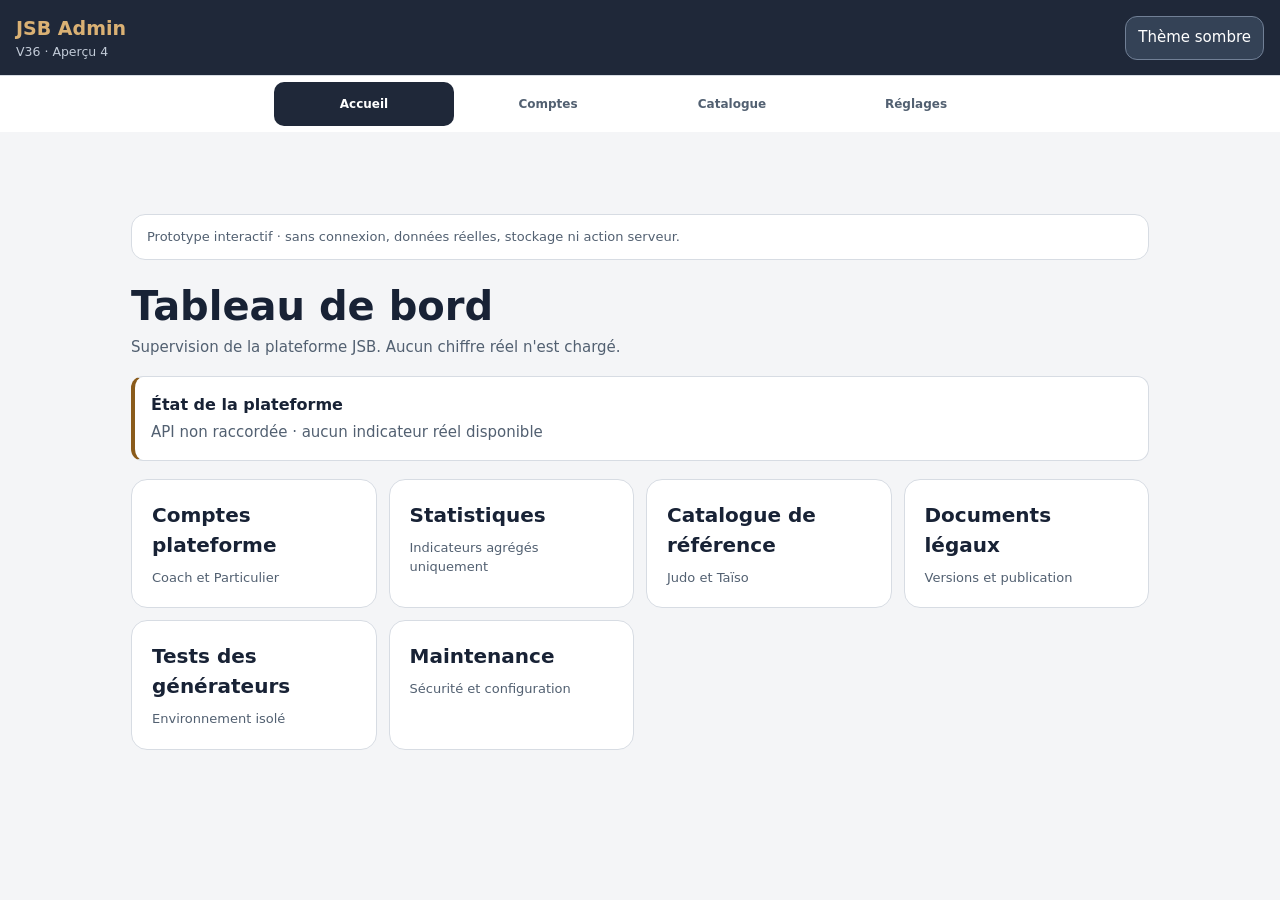
<file: apps/admin/index.html>
<!doctype html><html lang="fr"><head><meta charset="utf-8"><meta name="viewport" content="width=device-width,initial-scale=1,viewport-fit=cover"><meta name="robots" content="noindex,nofollow"><meta http-equiv="Content-Security-Policy" content="default-src 'none'; style-src 'unsafe-inline'; script-src 'unsafe-inline'; connect-src 'none'; form-action 'none'; base-uri 'none'"><title>JSB Admin — Aperçu V36</title><style>:root{color-scheme:light dark;--bg:#f4f5f7;--surface:#fff;--ink:#182235;--muted:#526071;--line:#d7dce3;--accent:#8a5b1b;--gold:#dab174;--nav:#1f2839;--green:#0f766e;--blue:#1d4ed8}html[data-theme=dark]{color-scheme:dark;--bg:#10151d;--surface:#1b2432;--ink:#f0f2f5;--muted:#aab5c4;--line:#354052;--accent:#e2bd84}*{box-sizing:border-box}body{margin:0;background:var(--bg);color:var(--ink);font:15px/1.5 system-ui,-apple-system,sans-serif}button{font:inherit;cursor:pointer;min-height:44px;color:inherit}button:focus-visible{outline:3px solid var(--accent);outline-offset:3px}header{background:var(--nav);color:#fff;padding:calc(14px + env(safe-area-inset-top)) 20px 14px;display:flex;align-items:center;justify-content:space-between;gap:12px}header strong{font-size:19px;color:var(--gold)}header small{display:block;color:#c2cbd8}header button{background:#344256;border:1px solid #718096;border-radius:12px;color:#fff;padding:8px 12px}main{max-width:1050px;margin:auto;padding:20px 18px 110px}aside{border:1px solid var(--line);padding:12px 15px;border-radius:14px;color:var(--muted);font-size:13px;background:var(--surface)}h1{font-size:clamp(27px,5vw,40px);line-height:1.1;margin:24px 0 8px}h2{font-size:19px;margin:24px 0 12px}p{margin:0 0 12px;color:var(--muted)}.grid{display:grid;grid-template-columns:repeat(auto-fit,minmax(min(240px,100%),1fr));gap:12px}.card{display:flex;flex-direction:column;align-items:flex-start;text-align:left;gap:8px;background:var(--surface);border:1px solid var(--line);border-radius:16px;padding:20px;min-height:112px;width:100%}.card strong{font-size:20px}.card small{color:var(--muted);font-size:13px}.card .mark{color:var(--accent);font-size:12px;font-weight:700;letter-spacing:.06em}.card.judo,.card.taiso{color:white;border:0;min-height:148px}.card.judo{background:var(--blue)}.card.taiso{background:var(--green)}.card.judo small,.card.taiso small,.card.judo .mark,.card.taiso .mark{color:white}.row{display:flex;flex-wrap:wrap;gap:8px;margin:14px 0}.pill{border:1px solid var(--line);background:var(--surface);border-radius:100px;padding:8px 16px}.pill[aria-pressed=true]{background:var(--nav);color:white;border-color:var(--nav)}.back{border:0;background:none;color:var(--accent);padding:0 10px 0 0;font-weight:650}nav{position:fixed;bottom:0;left:0;right:0;display:flex;justify-content:center;gap:4px;background:var(--surface);border-top:1px solid var(--line);padding:6px 8px calc(6px + env(safe-area-inset-bottom));z-index:2}nav button{flex:1;max-width:180px;background:none;border:0;border-radius:10px;font-size:12px;color:var(--muted);font-weight:600}nav button[aria-current=page]{background:var(--nav);color:white}#status{min-height:20px;margin-top:16px;font-size:13px;color:var(--muted)}@media(min-width:850px){nav{position:sticky;top:0;bottom:auto;order:-1}main{padding-bottom:40px}}@media(prefers-reduced-motion:no-preference){#view{animation:enter .2s ease-out}@keyframes enter{from{opacity:.55;transform:translateX(9px)}to{opacity:1;transform:none}}}.summary{background:var(--surface);border:1px solid var(--line);border-left:4px solid var(--accent);padding:16px;border-radius:12px;margin:18px 0}.summary p{margin:4px 0 0}.summary strong{font-size:16px}.card:active{transform:scale(.985)}@media(prefers-reduced-motion:reduce){.card:active{transform:none}}/* Safe areas and one scroll surface; desktop navigation precedes content. */
header{padding-left:max(16px,env(safe-area-inset-left));padding-right:max(16px,env(safe-area-inset-right))}
main{width:100%;padding-left:max(16px,env(safe-area-inset-left));padding-right:max(16px,env(safe-area-inset-right));padding-bottom:calc(100px + env(safe-area-inset-bottom))}
nav{padding-left:max(8px,env(safe-area-inset-left));padding-right:max(8px,env(safe-area-inset-right))}
nav button{min-width:0;overflow-wrap:anywhere;line-height:1.2}
.card{overflow-wrap:anywhere;min-width:0}
#view h1:focus{outline:none}
@media(min-width:850px){body{display:grid;grid-template-areas:"header" "nav" "main";grid-template-rows:auto auto 1fr;min-height:100vh}header{grid-area:header}nav{grid-area:nav;position:sticky;top:0;bottom:auto;order:0}main{grid-area:main;padding-bottom:40px}}
@media(max-height:450px) and (max-width:849px){main{padding-top:12px}header{padding-top:max(8px,env(safe-area-inset-top));padding-bottom:8px}}
</style></head><body><header><div><strong>JSB Admin</strong><small>V36 · Aperçu 4</small></div><button id="theme" aria-label="Changer le thème">Thème</button></header><main><aside>Prototype interactif · sans connexion, données réelles, stockage ni action serveur.</aside><div id="view"></div><p id="status" role="status"></p></main><nav aria-label="Navigation principale"></nav><script>
'use strict';
const pages={"home":{"title":"Tableau de bord","desc":"Supervision de la plateforme JSB. Aucun chiffre réel n'est chargé.","items":[["accounts","Comptes plateforme","Coach et Particulier"],["stats","Statistiques","Indicateurs agrégés uniquement"],["catalogue","Catalogue de référence","Judo et Taïso"],["legal","Documents légaux","Versions et publication"],["tests","Tests des générateurs","Environnement isolé"],["maintenance","Maintenance","Sécurité et configuration"]]},"accounts":{"title":"Comptes plateforme","desc":"Gestion des métadonnées de comptes, sans accès aux clubs.","items":[["coaches","Comptes Coach","Métadonnées de plateforme uniquement"],["individuals","Comptes Particulier","Métadonnées de plateforme uniquement"],["detail","Suspension et réactivation","Actions indisponibles en prévisualisation"]]},"stats":{"title":"Statistiques","desc":"Aucune statistique réelle ni donnée individuelle de club.","items":[["activeStats","Comptes actifs","Coach et Particulier"],["registrationStats","Inscriptions","Évolution agrégée"],["usageStats","Usage agrégé","Aucun contenu privé"]]},"catalogue":{"title":"Catalogue de référence","desc":"Gestion des référentiels distincts.","items":[["judoRef","Catalogue Judo","Non validé pour intégration","judo"],["taisoRef","Catalogue Taïso","Référentiel à raccorder","taiso"]]},"legal":{"title":"Documents légaux","desc":"Aucun texte légal fictif ne sera publié.","items":[["detail","CGU","Brouillons et versions à raccorder"],["detail","Confidentialité","Brouillons et versions à raccorder"],["detail","CGV","Désactivées tant que le modèle commercial est indéfini"]]},"tests":{"title":"Tests des générateurs","desc":"Recette isolée des données des utilisateurs.","items":[["detail","Judo","Test à raccorder"],["detail","Taïso","Test à raccorder"]]},"maintenance":{"title":"Maintenance","desc":"Configuration et sécurité de la plateforme.","items":[["detail","Authentification renforcée","MFA à raccorder"],["detail","Journal administratif","À raccorder"],["theme","Accessibilité","Thème clair ou sombre"],["detail","État du serveur","Aucune connexion réelle"],["detail","Sauvegardes plateforme","Politique et accès à définir"]]},"coaches":{"title":"Comptes Coach","desc":"La liste sera disponible après connexion à l'API. Aucun licencié ni donnée de club.","items":[],"filters":["Tous","Actifs","En attente","Suspendus"]},"individuals":{"title":"Comptes Particulier","desc":"La liste sera disponible après connexion à l'API. Aucun historique personnel ni séance privée.","items":[],"filters":["Tous","Actifs","En attente","Suspendus"]},"activeStats":{"title":"Comptes actifs","desc":"Répartition des comptes par profil et état.","items":[],"metrics":["Coachs actifs","Particuliers actifs","Comptes suspendus"]},"registrationStats":{"title":"Inscriptions","desc":"Indicateurs de création et de confirmation des comptes.","items":[],"metrics":["Nouvelles inscriptions","Comptes confirmés","Comptes en attente"]},"usageStats":{"title":"Usage agrégé","desc":"Indicateurs sans données individuelles ni contenu de séance.","items":[],"metrics":["Utilisation Judo","Utilisation Taïso","Utilisateurs actifs"]},"judoRef":{"title":"Catalogue Judo","desc":"La base spécifique Judo reste en construction. Aucun import de candidats non validés.","items":[["detail","Contrôles pédagogiques","Compétence, rôle, prérequis, opposition, organisation et durée"],["detail","Import de référence","Indisponible avant validation du catalogue"]]},"taisoRef":{"title":"Catalogue Taïso","desc":"Gestion indépendante du référentiel de préparation physique.","items":[["detail","Importer le catalogue","Import à raccorder"],["detail","Contrôles structurels","Validation et exclusions"],["detail","Historique des versions","Traçabilité des imports à raccorder"]]}},tabs=[["home","Accueil"],["accounts","Comptes"],["catalogue","Catalogue"],["maintenance","Réglages"]],isPublic=false;
let profile='coach',current='home',detailTitle='',detailDesc='';const history=[];
const view=document.querySelector('#view'),status=document.querySelector('#status'),nav=document.querySelector('nav');
const el=(tag,text,cls)=>{const n=document.createElement(tag);if(text)n.textContent=text;if(cls)n.className=cls;return n};
function updateThemeLabel(){const button=document.querySelector('#theme'),label=document.documentElement.dataset.theme==='dark'?'Thème clair':'Thème sombre';button.textContent=label;button.setAttribute('aria-label','Activer le '+label.toLowerCase())}
function theme(){const root=document.documentElement;root.dataset.theme=root.dataset.theme==='dark'?'light':'dark';updateThemeLabel()}
document.documentElement.dataset.theme=matchMedia('(prefers-color-scheme: dark)').matches?'dark':'light';updateThemeLabel();document.querySelector('#theme').addEventListener('click',theme);
function render(key,focus=false,back=false){
 if(isPublic&&profile==='individual'&&key==='club')key='personal';
 if(!Object.hasOwn(pages,key)&&key!=='detail')key='home';if(!back&&key!==current)history.push(current);current=key;view.replaceChildren();status.textContent='';
 if(key!=='home'){const b=el('button','‹ Retour','back');b.addEventListener('click',()=>render(history.pop()||'home',true,true));view.append(b)}
 const p=pages[key]||{title:detailTitle,desc:detailDesc,items:[]};const heading=el('h1',p.title);heading.tabIndex=-1;view.append(heading,el('p',p.desc));
 if(key==='home'){const info=el('section','','summary');info.append(el('strong','État de la plateforme'),el('p','API non raccordée · aucun indicateur réel disponible'));view.append(info)}
 if(p.filters){const group=el('div','','row');group.setAttribute('role','group');group.setAttribute('aria-label','Filtrer les comptes');const message=el('p','Aucun résultat disponible : API non raccordée.');for(const name of p.filters){const b=el('button',name,'pill');b.setAttribute('aria-pressed',String(name==='Tous'));b.addEventListener('click',()=>{for(const other of group.children)other.setAttribute('aria-pressed',String(other===b));message.textContent='Filtre : '+name+' — données indisponibles (API non raccordée).'});group.append(b)}view.append(group,message)}
 if(p.metrics){const group=el('div','','grid');for(const label of p.metrics){const tile=el('section','','summary');tile.append(el('strong',label),el('p','— · Non disponible'));group.append(tile)}view.append(group)}
 const grid=el('div','','grid');let items=p.items;
 if(isPublic&&key==='home'&&profile==='individual')items=items.map(i=>i[0]==='club'?['personal','Suivi personnel','Mes entraînements et mon historique']:i);
 for(const [dest,title,desc,color] of items){const b=el('button','','card'+(color?' '+color:''));if(color)b.append(el('span',color.toUpperCase(),'mark'));b.append(el('strong',title),el('small',desc));b.addEventListener('click',()=>{if(dest==='theme'){theme();return}if(isPublic&&(dest==='coach'||dest==='individual')){setProfile(dest);return}if(dest==='detail'){detailTitle=title;detailDesc=desc;render('detail',true);status.textContent='Fonction non connectée dans cette prévisualisation.';return}render(dest,true)});grid.append(b)}
 view.append(grid);for(const b of nav.children){if(b.dataset.page===key)b.setAttribute('aria-current','page');else b.removeAttribute('aria-current')}if(focus){heading.focus({preventScroll:true});window.scrollTo(0,0)}
}
function setProfile(p){if(!isPublic||!['coach','individual'].includes(p))return;profile=p;history.length=0;for(const b of document.querySelectorAll('[data-profile]'))b.setAttribute('aria-pressed',String(b.dataset.profile===p));render('home',true,true);status.textContent='Profil de démonstration : '+(p==='coach'?'Coach':'Particulier')+'. Aucune session réelle.'}
for(const b of document.querySelectorAll('[data-profile]'))b.addEventListener('click',()=>setProfile(b.dataset.profile));
for(const [key,label] of tabs){const b=el('button',label);b.dataset.page=key;b.addEventListener('click',()=>{history.length=0;render(key,true,true)});nav.append(b)}render('home');
</script></body></html>
</file>
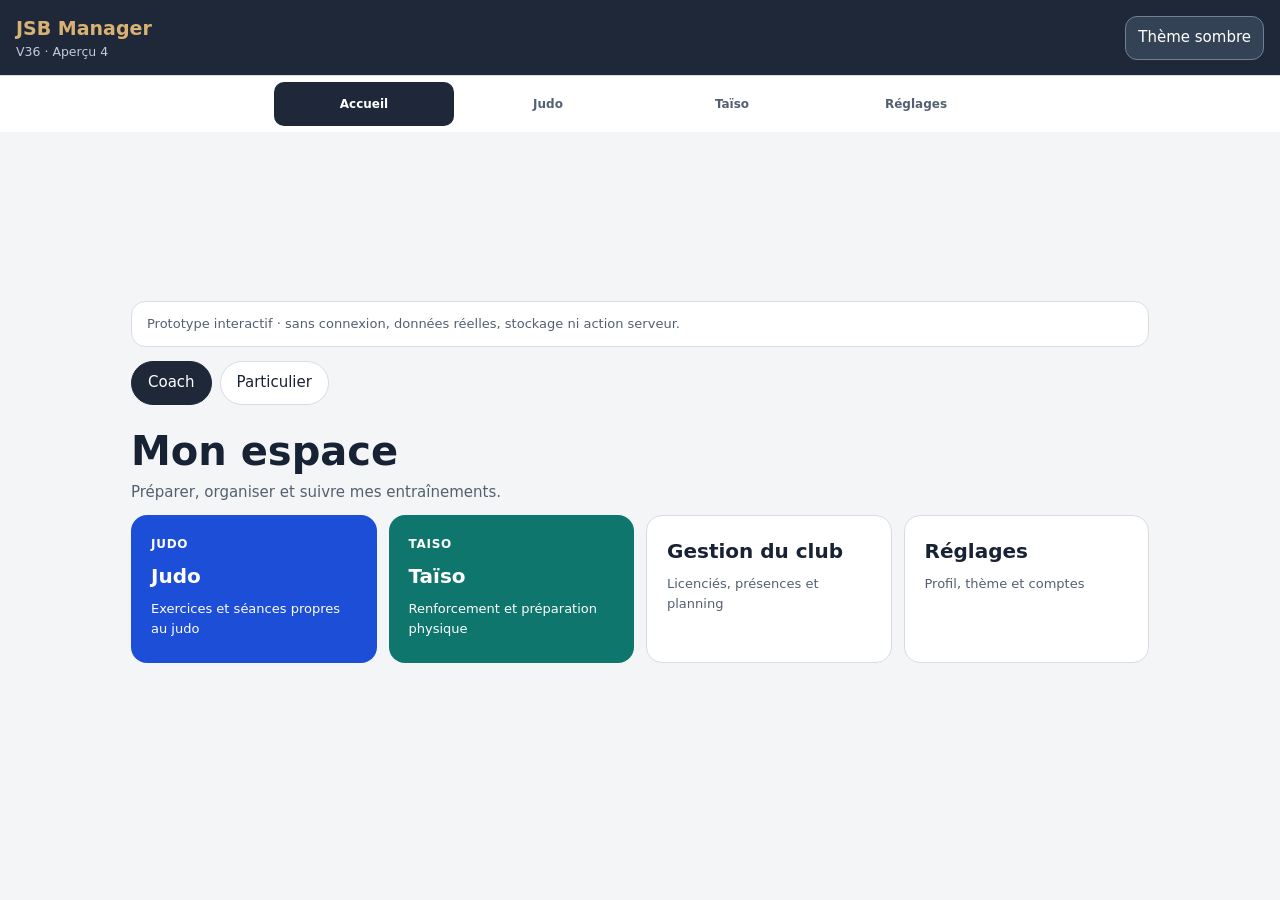
<file: apps/public/index.html>
<!doctype html><html lang="fr"><head><meta charset="utf-8"><meta name="viewport" content="width=device-width,initial-scale=1,viewport-fit=cover"><meta name="robots" content="noindex,nofollow"><meta http-equiv="Content-Security-Policy" content="default-src 'none'; style-src 'unsafe-inline'; script-src 'unsafe-inline'; connect-src 'none'; form-action 'none'; base-uri 'none'"><title>JSB Manager — Aperçu V36</title><style>:root{color-scheme:light dark;--bg:#f4f5f7;--surface:#fff;--ink:#182235;--muted:#526071;--line:#d7dce3;--accent:#8a5b1b;--gold:#dab174;--nav:#1f2839;--green:#0f766e;--blue:#1d4ed8}html[data-theme=dark]{color-scheme:dark;--bg:#10151d;--surface:#1b2432;--ink:#f0f2f5;--muted:#aab5c4;--line:#354052;--accent:#e2bd84}*{box-sizing:border-box}body{margin:0;background:var(--bg);color:var(--ink);font:15px/1.5 system-ui,-apple-system,sans-serif}button{font:inherit;cursor:pointer;min-height:44px;color:inherit}button:focus-visible{outline:3px solid var(--accent);outline-offset:3px}header{background:var(--nav);color:#fff;padding:calc(14px + env(safe-area-inset-top)) 20px 14px;display:flex;align-items:center;justify-content:space-between;gap:12px}header strong{font-size:19px;color:var(--gold)}header small{display:block;color:#c2cbd8}header button{background:#344256;border:1px solid #718096;border-radius:12px;color:#fff;padding:8px 12px}main{max-width:1050px;margin:auto;padding:20px 18px 110px}aside{border:1px solid var(--line);padding:12px 15px;border-radius:14px;color:var(--muted);font-size:13px;background:var(--surface)}h1{font-size:clamp(27px,5vw,40px);line-height:1.1;margin:24px 0 8px}h2{font-size:19px;margin:24px 0 12px}p{margin:0 0 12px;color:var(--muted)}.grid{display:grid;grid-template-columns:repeat(auto-fit,minmax(min(240px,100%),1fr));gap:12px}.card{display:flex;flex-direction:column;align-items:flex-start;text-align:left;gap:8px;background:var(--surface);border:1px solid var(--line);border-radius:16px;padding:20px;min-height:112px;width:100%}.card strong{font-size:20px}.card small{color:var(--muted);font-size:13px}.card .mark{color:var(--accent);font-size:12px;font-weight:700;letter-spacing:.06em}.card.judo,.card.taiso{color:white;border:0;min-height:148px}.card.judo{background:var(--blue)}.card.taiso{background:var(--green)}.card.judo small,.card.taiso small,.card.judo .mark,.card.taiso .mark{color:white}.row{display:flex;flex-wrap:wrap;gap:8px;margin:14px 0}.pill{border:1px solid var(--line);background:var(--surface);border-radius:100px;padding:8px 16px}.pill[aria-pressed=true]{background:var(--nav);color:white;border-color:var(--nav)}.back{border:0;background:none;color:var(--accent);padding:0 10px 0 0;font-weight:650}nav{position:fixed;bottom:0;left:0;right:0;display:flex;justify-content:center;gap:4px;background:var(--surface);border-top:1px solid var(--line);padding:6px 8px calc(6px + env(safe-area-inset-bottom));z-index:2}nav button{flex:1;max-width:180px;background:none;border:0;border-radius:10px;font-size:12px;color:var(--muted);font-weight:600}nav button[aria-current=page]{background:var(--nav);color:white}#status{min-height:20px;margin-top:16px;font-size:13px;color:var(--muted)}@media(min-width:850px){nav{position:sticky;top:0;bottom:auto;order:-1}main{padding-bottom:40px}}@media(prefers-reduced-motion:no-preference){#view{animation:enter .2s ease-out}@keyframes enter{from{opacity:.55;transform:translateX(9px)}to{opacity:1;transform:none}}}.summary{background:var(--surface);border:1px solid var(--line);border-left:4px solid var(--accent);padding:16px;border-radius:12px;margin:18px 0}.summary p{margin:4px 0 0}.summary strong{font-size:16px}.card:active{transform:scale(.985)}@media(prefers-reduced-motion:reduce){.card:active{transform:none}}/* Safe areas and one scroll surface; desktop navigation precedes content. */
header{padding-left:max(16px,env(safe-area-inset-left));padding-right:max(16px,env(safe-area-inset-right))}
main{width:100%;padding-left:max(16px,env(safe-area-inset-left));padding-right:max(16px,env(safe-area-inset-right));padding-bottom:calc(100px + env(safe-area-inset-bottom))}
nav{padding-left:max(8px,env(safe-area-inset-left));padding-right:max(8px,env(safe-area-inset-right))}
nav button{min-width:0;overflow-wrap:anywhere;line-height:1.2}
.card{overflow-wrap:anywhere;min-width:0}
#view h1:focus{outline:none}
@media(min-width:850px){body{display:grid;grid-template-areas:"header" "nav" "main";grid-template-rows:auto auto 1fr;min-height:100vh}header{grid-area:header}nav{grid-area:nav;position:sticky;top:0;bottom:auto;order:0}main{grid-area:main;padding-bottom:40px}}
@media(max-height:450px) and (max-width:849px){main{padding-top:12px}header{padding-top:max(8px,env(safe-area-inset-top));padding-bottom:8px}}
</style></head><body><header><div><strong>JSB Manager</strong><small>V36 · Aperçu 4</small></div><button id="theme" aria-label="Changer le thème">Thème</button></header><main><aside>Prototype interactif · sans connexion, données réelles, stockage ni action serveur.</aside><div class="row" aria-label="Profil de démonstration"><button class="pill" data-profile="coach" aria-pressed="true">Coach</button><button class="pill" data-profile="individual" aria-pressed="false">Particulier</button></div><div id="view"></div><p id="status" role="status"></p></main><nav aria-label="Navigation principale"></nav><script>
'use strict';
const pages={"home":{"title":"Mon espace","desc":"Préparer, organiser et suivre mes entraînements.","items":[["judo","Judo","Exercices et séances propres au judo","judo"],["taiso","Taïso","Renforcement et préparation physique","taiso"],["club","Gestion du club","Licenciés, présences et planning"],["settings","Réglages","Profil, thème et comptes"]]},"judo":{"title":"Judo","desc":"Catalogue spécifique et préparation pédagogique. Base Judo non validée pour intégration.","items":[["detail","Catalogue Judo","En cours de construction"],["detail","Préparer une séance Judo","Générateur à raccorder"],["detail","Mes séances Judo","Stockage privé à raccorder"]]},"taiso":{"title":"Taïso","desc":"Préparation physique et renforcement musculaire.","items":[["detail","Catalogue Taïso","Catalogue de référence à raccorder"],["detail","Préparer une séance Taïso","Générateur à raccorder"],["detail","Mes séances Taïso","Stockage privé à raccorder"]]},"club":{"title":"Gestion du club","desc":"Espace réservé au profil Coach.","items":[["detail","Licenciés","Données non chargées"],["detail","Présences","Données non chargées"],["detail","Bilans","Données non chargées"],["detail","Planning","Données non chargées"]]},"personal":{"title":"Suivi personnel","desc":"Mon activité et mes entraînements, sans données de club.","items":[["detail","Historique personnel","Stockage à raccorder"]]},"settings":{"title":"Réglages","desc":"Personnaliser mon espace.","items":[["accounts","Gestion des comptes","Créer, ajouter ou changer de compte"],["theme","Accessibilité","Thème clair ou sombre"],["detail","Documents légaux","Aucun document juridique publié"]]},"accounts":{"title":"Gestion des comptes","desc":"Démonstration du parcours. Aucun compte réel ni mot de passe demandé.","items":[["switch","Changer de compte","Choisir un autre profil de démonstration"],["add","Ajouter un compte","Parcours de connexion"],["create","Créer un nouveau compte","Choisir Coach ou Particulier"],["detail","Retirer un compte de l’appareil","Ne supprime pas le compte distant"],["detail","Se déconnecter","Session réelle indisponible"],["detail","Se déconnecter de tous les comptes","Action sur cet appareil uniquement"],["detail","Supprimer définitivement un compte","Parcours séparé, confirmation et réauthentification"]]},"switch":{"title":"Changer de compte","desc":"Sélectionner un profil de démonstration. Aucun compte réel n'est connecté.","items":[["coach","Coach","Espace club et entraînements"],["individual","Particulier","Entraînements et suivi personnel"]]},"add":{"title":"Ajouter un compte","desc":"La connexion sécurisée sera raccordée au serveur. Ne saisissez aucun identifiant réel dans cet aperçu.","items":[["loginDemo","Prévisualiser la connexion","Parcours sans identifiants réels"],["resetDemo","Mot de passe oublié","Découvrir la récupération sécurisée"],["create","Créer un compte","Coach ou Particulier"]]},"create":{"title":"Créer un compte","desc":"Choisir le profil souhaité avant l'inscription. Aucun compte réel ne sera créé dans cette prévisualisation.","items":[["registerCoach","Compte Coach","Inscription et confirmation e-mail"],["registerIndividual","Compte Particulier","Inscription et confirmation e-mail"]]},"loginDemo":{"title":"Connexion","desc":"Aperçu du parcours de connexion. Aucun identifiant ni mot de passe ne peut être saisi dans ce prototype.","items":[["switch","Choisir un profil de démonstration","Aucune session réelle"],["resetDemo","Mot de passe oublié","Récupération du compte"]]},"resetDemo":{"title":"Mot de passe oublié","desc":"Parcours de récupération prévu : demande, lien sécurisé à usage unique, nouveau mot de passe et révocation des anciennes sessions.","items":[["detail","Demande de récupération","Réponse neutre, même si l’adresse est inconnue"],["detail","Lien de récupération","Validité de 15 minutes"],["detail","Nouveau mot de passe","Réauthentification obligatoire après modification"]]},"registerCoach":{"title":"Compte Coach","desc":"Gestion du club et préparation des entraînements. Parcours de démonstration, sans création de compte réel.","items":[["verifyDemo","Étape suivante : confirmation e-mail","Présentation de la vérification"]]},"registerIndividual":{"title":"Compte Particulier","desc":"Préparation et suivi de ses entraînements personnels. Parcours de démonstration, sans création de compte réel.","items":[["verifyDemo","Étape suivante : confirmation e-mail","Présentation de la vérification"]]},"verifyDemo":{"title":"Confirmation de l’adresse e-mail","desc":"En production, un lien de confirmation sera envoyé à l’adresse renseignée. Aucun message n’est envoyé dans cet aperçu.","items":[["detail","Renvoyer la confirmation","L’ancien jeton sera invalidé"],["detail","Accéder à mon compte","Après vérification réelle et acceptation des CGU applicables"]]}},tabs=[["home","Accueil"],["judo","Judo"],["taiso","Taïso"],["settings","Réglages"]],isPublic=true;
let profile='coach',current='home',detailTitle='',detailDesc='';const history=[];
const view=document.querySelector('#view'),status=document.querySelector('#status'),nav=document.querySelector('nav');
const el=(tag,text,cls)=>{const n=document.createElement(tag);if(text)n.textContent=text;if(cls)n.className=cls;return n};
function updateThemeLabel(){const button=document.querySelector('#theme'),label=document.documentElement.dataset.theme==='dark'?'Thème clair':'Thème sombre';button.textContent=label;button.setAttribute('aria-label','Activer le '+label.toLowerCase())}
function theme(){const root=document.documentElement;root.dataset.theme=root.dataset.theme==='dark'?'light':'dark';updateThemeLabel()}
document.documentElement.dataset.theme=matchMedia('(prefers-color-scheme: dark)').matches?'dark':'light';updateThemeLabel();document.querySelector('#theme').addEventListener('click',theme);
function render(key,focus=false,back=false){
 if(isPublic&&profile==='individual'&&key==='club')key='personal';
 if(!Object.hasOwn(pages,key)&&key!=='detail')key='home';if(!back&&key!==current)history.push(current);current=key;view.replaceChildren();status.textContent='';
 if(key!=='home'){const b=el('button','‹ Retour','back');b.addEventListener('click',()=>render(history.pop()||'home',true,true));view.append(b)}
 const p=pages[key]||{title:detailTitle,desc:detailDesc,items:[]};const heading=el('h1',p.title);heading.tabIndex=-1;view.append(heading,el('p',p.desc));
 if(key==='accounts'){const info=el('section','','summary');info.append(el('strong','Profil actif en démonstration'),el('p',profile==='coach'?'Coach':'Particulier'));view.append(info)}
 if(p.filters){const group=el('div','','row');group.setAttribute('role','group');group.setAttribute('aria-label','Filtrer les comptes');const message=el('p','Aucun résultat disponible : API non raccordée.');for(const name of p.filters){const b=el('button',name,'pill');b.setAttribute('aria-pressed',String(name==='Tous'));b.addEventListener('click',()=>{for(const other of group.children)other.setAttribute('aria-pressed',String(other===b));message.textContent='Filtre : '+name+' — données indisponibles (API non raccordée).'});group.append(b)}view.append(group,message)}
 if(p.metrics){const group=el('div','','grid');for(const label of p.metrics){const tile=el('section','','summary');tile.append(el('strong',label),el('p','— · Non disponible'));group.append(tile)}view.append(group)}
 const grid=el('div','','grid');let items=p.items;
 if(isPublic&&key==='home'&&profile==='individual')items=items.map(i=>i[0]==='club'?['personal','Suivi personnel','Mes entraînements et mon historique']:i);
 for(const [dest,title,desc,color] of items){const b=el('button','','card'+(color?' '+color:''));if(color)b.append(el('span',color.toUpperCase(),'mark'));b.append(el('strong',title),el('small',desc));b.addEventListener('click',()=>{if(dest==='theme'){theme();return}if(isPublic&&(dest==='coach'||dest==='individual')){setProfile(dest);return}if(dest==='detail'){detailTitle=title;detailDesc=desc;render('detail',true);status.textContent='Fonction non connectée dans cette prévisualisation.';return}render(dest,true)});grid.append(b)}
 view.append(grid);for(const b of nav.children){if(b.dataset.page===key)b.setAttribute('aria-current','page');else b.removeAttribute('aria-current')}if(focus){heading.focus({preventScroll:true});window.scrollTo(0,0)}
}
function setProfile(p){if(!isPublic||!['coach','individual'].includes(p))return;profile=p;history.length=0;for(const b of document.querySelectorAll('[data-profile]'))b.setAttribute('aria-pressed',String(b.dataset.profile===p));render('home',true,true);status.textContent='Profil de démonstration : '+(p==='coach'?'Coach':'Particulier')+'. Aucune session réelle.'}
for(const b of document.querySelectorAll('[data-profile]'))b.addEventListener('click',()=>setProfile(b.dataset.profile));
for(const [key,label] of tabs){const b=el('button',label);b.dataset.page=key;b.addEventListener('click',()=>{history.length=0;render(key,true,true)});nav.append(b)}render('home');
</script></body></html>
</file>
